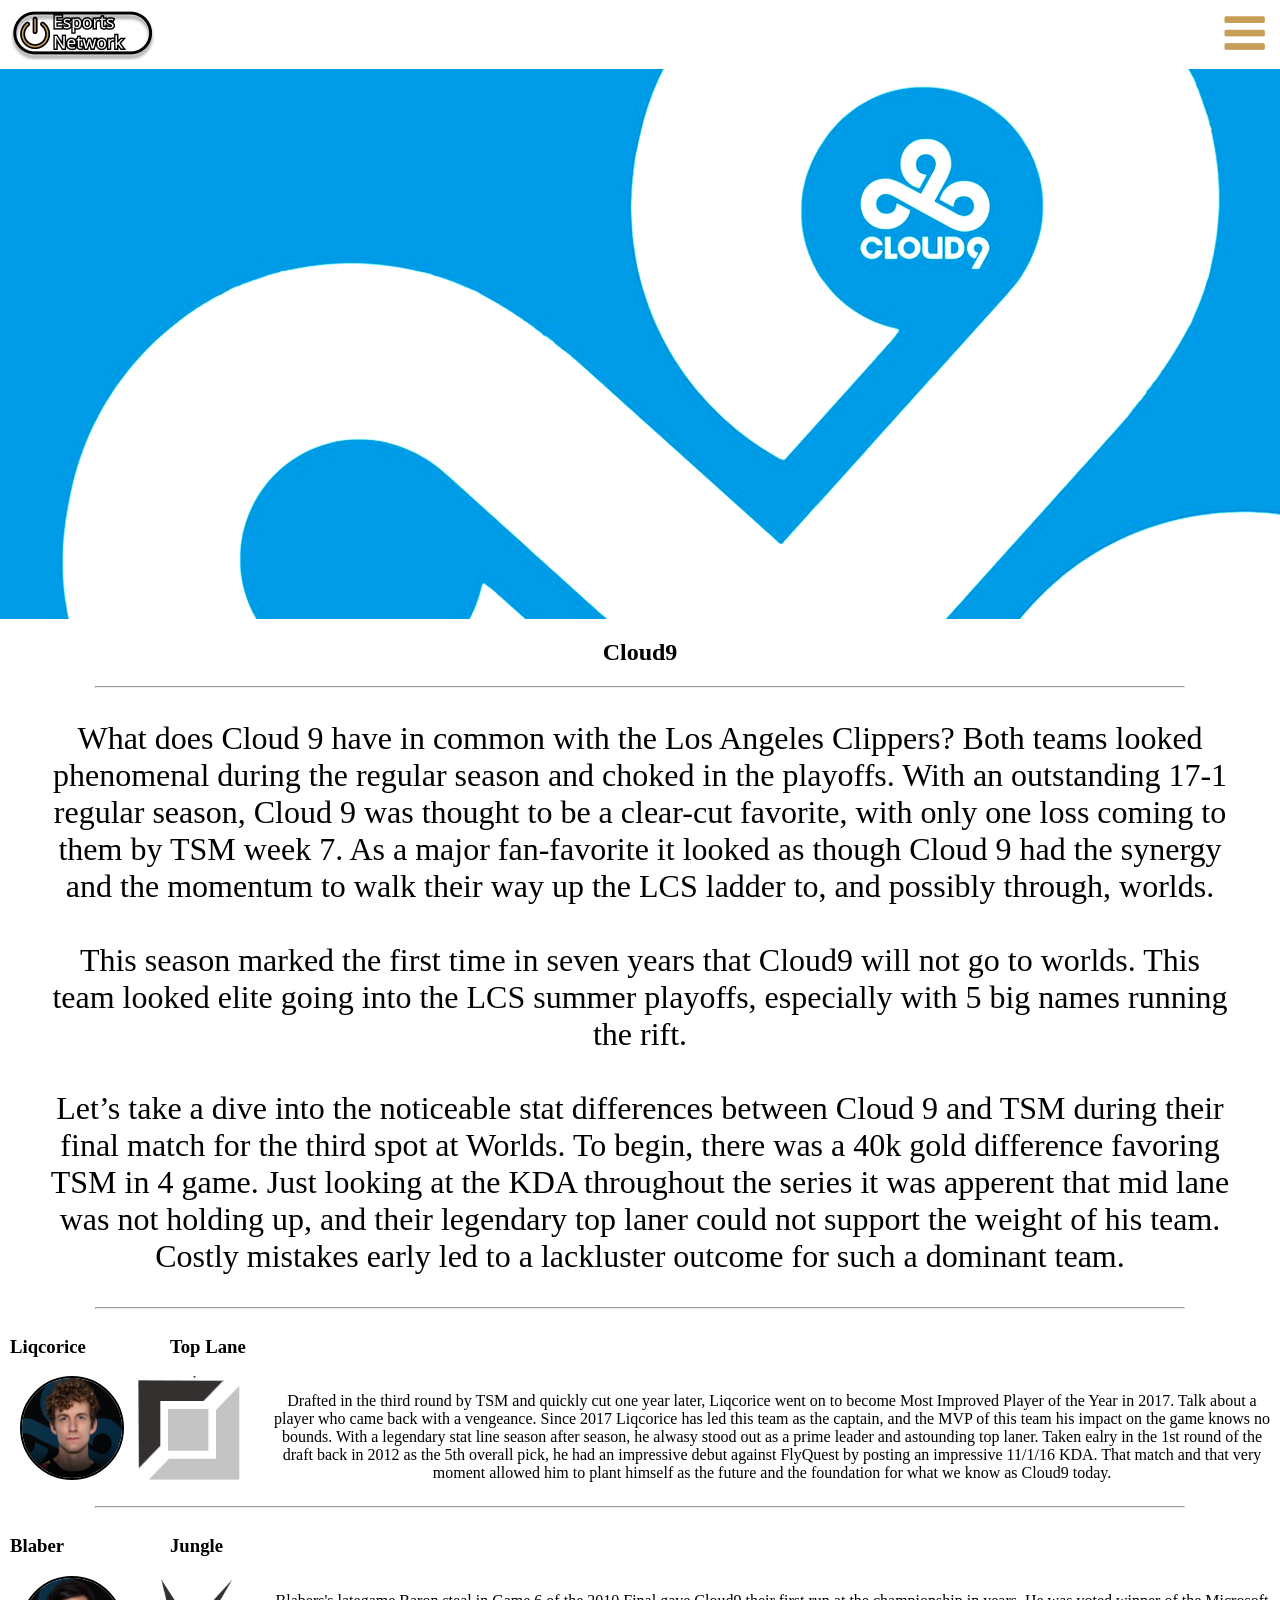
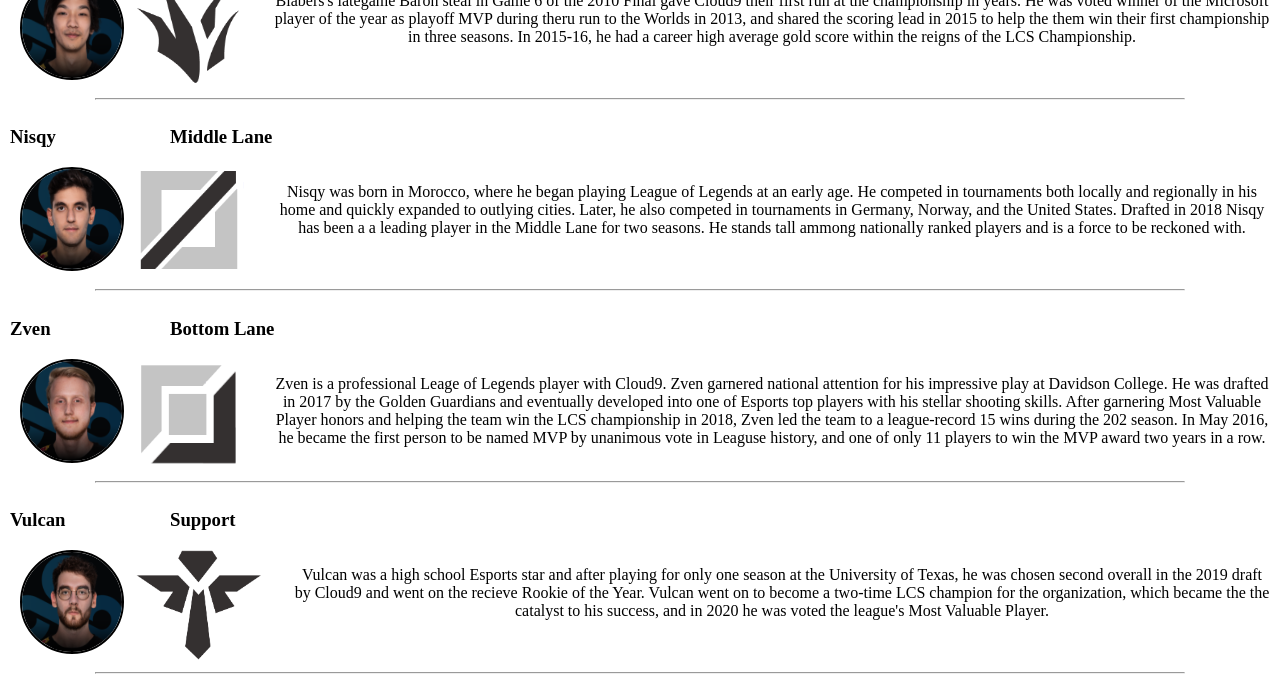
<file: index.html>
<!DOCTYPE html>
<html lang="en">
<head>
    <meta charset="UTF-8">
    <meta name="viewport" content="width=device-width, initial-scale=1.0">
    <title>Cloud9</title>
    <link rel="stylesheet" href="cloud9.css">
</head>

<body>

    <nav>
        <ul class="logo-open">
            <li>
                <img draggable="false" class="logo" src="logo-white-background.PNG">
            </li>
            <li>
                <a href="">
                    <img draggable="false" class="open" src="open-white.PNG">
                </a>
            </li>
        </ul>
    </nav>
    

    <!-- hero image -->
    <div class="hero">
    </div>

    <!-- container for player profiles -->
    <div class="container">
    <h2>Cloud9</h2>
        <hr>
        <p class="c9-bio">
            What does Cloud 9 have in common with the Los Angeles Clippers? Both teams looked phenomenal during the regular
            season and choked in the playoffs. With an outstanding 17-1 regular season, Cloud 9 was thought to be a clear-cut favorite,
            with only one loss coming to them by TSM week 7. As a major fan-favorite it looked as though Cloud 9 had the synergy
            and the momentum to walk their way up the LCS ladder to, and possibly through, worlds.
            <br><br>
        
            This season marked the first time in seven years that Cloud9 will not go to worlds. This team looked elite going
            into the LCS summer playoffs, especially with 5 big names running the rift.
            <br><br>

            Let’s take a dive into the noticeable stat differences between Cloud 9 and TSM during their final match for the
            third spot at Worlds. To begin, there was a 40k gold difference favoring TSM in 4 game. Just looking at the KDA throughout
            the series it was apperent that mid lane was not holding up, and their legendary top laner could not support the weight of his team.
            Costly mistakes early led to a lackluster outcome for such a dominant team. 
        </p>
        <hr>
    <!-- top lane area and visable line break -->
        
            <div>
                <div class="headers">
                <h3>Liqcorice</h3>
                <h3>Top Lane</h3>   
                    </div>     
                    <div class="profile">
                    <div class="face">
                        <img src="licorice.PNG" alt="">
                    </div>
                    
                    

                    <div class="top-logo">
                        <img src="top.png" alt="top lane">
                    </div>

                    <div></div>

                    <p class="top-text">
                        Drafted in the third round by TSM and quickly cut one year later, Liqcorice went on to become Most Improved Player of the Year in 2017. Talk about a player who came back with a vengeance. Since 2017 Liqcorice has led this team as the captain, and the MVP of this team his impact on the game knows no bounds. 
                        With a legendary stat line season after season, he alwasy stood out as a prime leader and astounding top laner. Taken ealry in the 1st round of the draft back in 2012 as the 5th overall pick,
                        he had an impressive debut against FlyQuest by posting an impressive 11/1/16 KDA. That match and that very moment allowed him to plant himself as the future and the foundation
                        for what we know as Cloud9 today. 
                    </p>
                    </div>
            </div>
            
        <hr>

        <!-- jg etc -->
        <div>
            <div class="headers">
                <h3>Blaber</h3>
                <h3>Jungle</h3>
            </div>
            <div class="profile">
                <div class="face">
                    <img src="blaber.png" alt="">
                </div>
        
        
        
                <div class="jg-logo">
                    <img src="jg.png" alt="jg jungle lane">
                </div>
        
                <div></div>
        
                <p class="top-text">
                    Blabers's lategame Baron steal in Game 6 of the 2010 Final gave Cloud9 their first run at the championship in years.
                    He was voted winner of the Microsoft player of the year as playoff MVP during theru run to the Worlds in 2013, and shared the
                    scoring lead in 2015 to help the them win their first championship in three seasons. In 2015-16, he had a career high average gold score within the reigns 
                    of the LCS Championship. 
                </p>
            </div>
        </div>

        <hr>

        <!-- mid etc -->
        <div>
            <div class="headers">
                <h3>Nisqy</h3>
                <h3>Middle Lane</h3>
            </div>
            <div class="profile">
                <div class="face">
                    <img src="nisqy.PNG" alt="">
                </div>
        
                <div class="mid-logo">
                    <img src="mid.png" alt="mid middle lane">
                </div>
        
                <div></div>
        
                <p class="top-text">
                    Nisqy was born in Morocco, where he began
                    playing League of Legends at an early age. He competed in
                    tournaments both locally and regionally in
                    his home and quickly expanded to outlying cities. Later, he also competed in
                    tournaments in Germany, Norway, and the United States.
                    Drafted in 2018 Nisqy has been a a leading player in the Middle Lane for two seasons. 
                    He stands tall ammong nationally ranked players and is a force to be reckoned with.
                    
                </p>
            </div>
        </div>

        <hr>

        <!-- bot etc -->
        <div>
            <div class="headers">
                <h3>Zven</h3>
                <h3>Bottom Lane</h3>
            </div>
            <div class="profile">
                <div class="face">
                    <img src="zven.png" alt="">
                </div>
        
                <div class="bot-logo">
                    <img src="bot.PNG" alt="bot bottom lane">
                </div>
        
                <div></div>
        
                <p class="top-text">
                    Zven is a professional Leage of Legends player with Cloud9. Zven garnered national attention for his impressive play at Davidson College. 
                    He was drafted in 2017 by the Golden Guardians and eventually developed into one of Esports top players with his stellar shooting skills.
                    After garnering Most Valuable Player honors and helping the team win the LCS championship in 2018, Zven led the
                    team to a league-record 15 wins during the 202 season. In May 2016, he became the first person to be named MVP by
                    unanimous vote in Leaguse history, and one of only 11 players to win the MVP award two years in a row. 
                </p>
            </div>
        </div>
        
        <hr>

        <!-- sup etc -->
        <div>
            <div class="headers">
                <h3>Vulcan</h3>
                <h3>Support
            </div>
            <div class="profile">
                <div class="face">
                    <img src="vulcan.png" alt="">
                </div>
        
                <div class="sup-logo">
                    <img src="sup.png" alt="support lane">
                </div>
        
                <div></div>
        
                <p class="top-text">
                    Vulcan was a high school Esports star and after playing for only one season at the University of
                    Texas, he was chosen second overall in the 2019 draft by Cloud9 and went on the recieve Rookie of the Year. Vulcan went on to become a
                    two-time LCS champion for the organization, which became the the catalyst to his success, and in 2020 he was voted the league's Most Valuable Player. 
                </p>
            </div>
        </div>

        <hr>


</body>
</html>
</file>
<file: cloud9.css>
body {
    margin: 0 auto;
}


/* NAV bar area */
nav {
    position: static;
}

nav ul {
    list-style: none;
	display: flex;
	justify-content: space-between;
	margin: 0 auto;
	background-color: white;	
	text-decoration: none;    
}

/* hero and header */
.hero {
    height: 220px;
    width: auto;
    margin: 0 auto;
    background-image: url(c9-background.jpg);
    background-repeat: no-repeat;
    background-size: cover;
    display: flex;
    justify-content: center;
    align-items: center;
}

h2 {
    text-align: center;
}

.c9-bio {
    padding: 0px 13px;
    padding: 0px 50px;
}

/* player profiles */

h3 {
    margin-left: 10px;
    width: 130px;
}

.face img {
    border-radius: 50%;
    height: 100px;
    width: 100px;
    border: 2px solid black;
}

.profile {
    display: flex;
}

.top-logo img {
    height: 110px;
    width: 110px;
    
}

.jg-logo img {
    height: 110px;
    width: 110px;
    
}

.mid-logo img {
    height: 110px;
    width: 110px;
    
}

.bot-logo img {
    height: 110px;
    width: 110px;
    
}

.sup-logo img {
    height: 110px;
    width: 130px;
    
}

.logo-open {
    padding: 8px 8px 5px 8px;
    -webkit-box-shadow: 0 8px 6px -6px #999;
    -moz-box-shadow: 0 8px 6px -6px #999;
    box-shadow: 0 4px 6px -2px rgba(0,0,0,.3);
}

hr {
    width: 280px;
}

.headers {
    display: grid;
    grid-gap: 10px;
    grid-template-columns: 1fr 1fr;
    justify-items: center;
}

.profile {
    display: grid;
    grid-gap: 10px;
    grid-template-columns: 1fr 1fr 0fr;
    grid-template-rows: 0fr 1fr;
    justify-items: center;
}

.top-text {
    grid-column: 1/4;
    padding: 0px 10px;
}

p {
    text-align: center;
}

/* DESKTOP VERSION BELOW */


@media only screen and (min-width: 769px) {
    .logo-open {
    padding: 10px 10px 5px 10px;
    -webkit-box-shadow: 0 8px 6px -6px #999;
    -moz-box-shadow: 0 8px 6px -6px #999;
    box-shadow: 0 4px 6px -2px rgba(0,0,0,.3);
}

.hero {
  	height: 420px;
    width: auto;
    margin: 0 auto;
    background-image: url(c9-background.jpg);
	background-repeat: no-repeat;
	background-position: 20% 10%;
	background-size: 90;
	background-position: center;
   	display: flex;
}

  hr {
    width: 85%;
}

  .headers {
    display: grid;
    grid-gap: 20px;
    grid-template-columns: 0fr 0fr 0fr 1fr;
}

.profile {
    display: grid;
    grid-gap: 10px;
    grid-template-columns: 0fr 0fr 0fr 1fr;
    grid-template-rows: 0fr;
}


/* this is the text formatting for the players individual bios text */
.top-text {
    grid-column: auto;
}

/* player pictures */
.face img {
    border-radius: 50%;
    height: 100px;
    width: 100px;
    border: 2px solid black;
    margin-left: 20px;
}

/* team header text */
.c9-bio {
    padding: 0px 13px;
    font-size: xx-large;
    padding: 0px 50px;
}

}

@media only screen and (min-width: 1000px) {

.hero {
  	height: 550px;
    width: auto;
    margin: 0 auto;
    background-image: url(c9-background.jpg);
	background-repeat: no-repeat;
	background-position: 20% 10%;
	background-size: 90;
    display: flex;
    filter: contrast(1.4);   
	
  }

/* team header text */
.c9-bio {
    padding: 0px 13px;
    font-size: xx-large;
    padding: 0px 50px;
    font-family: Georgia;
}

}
</file>
